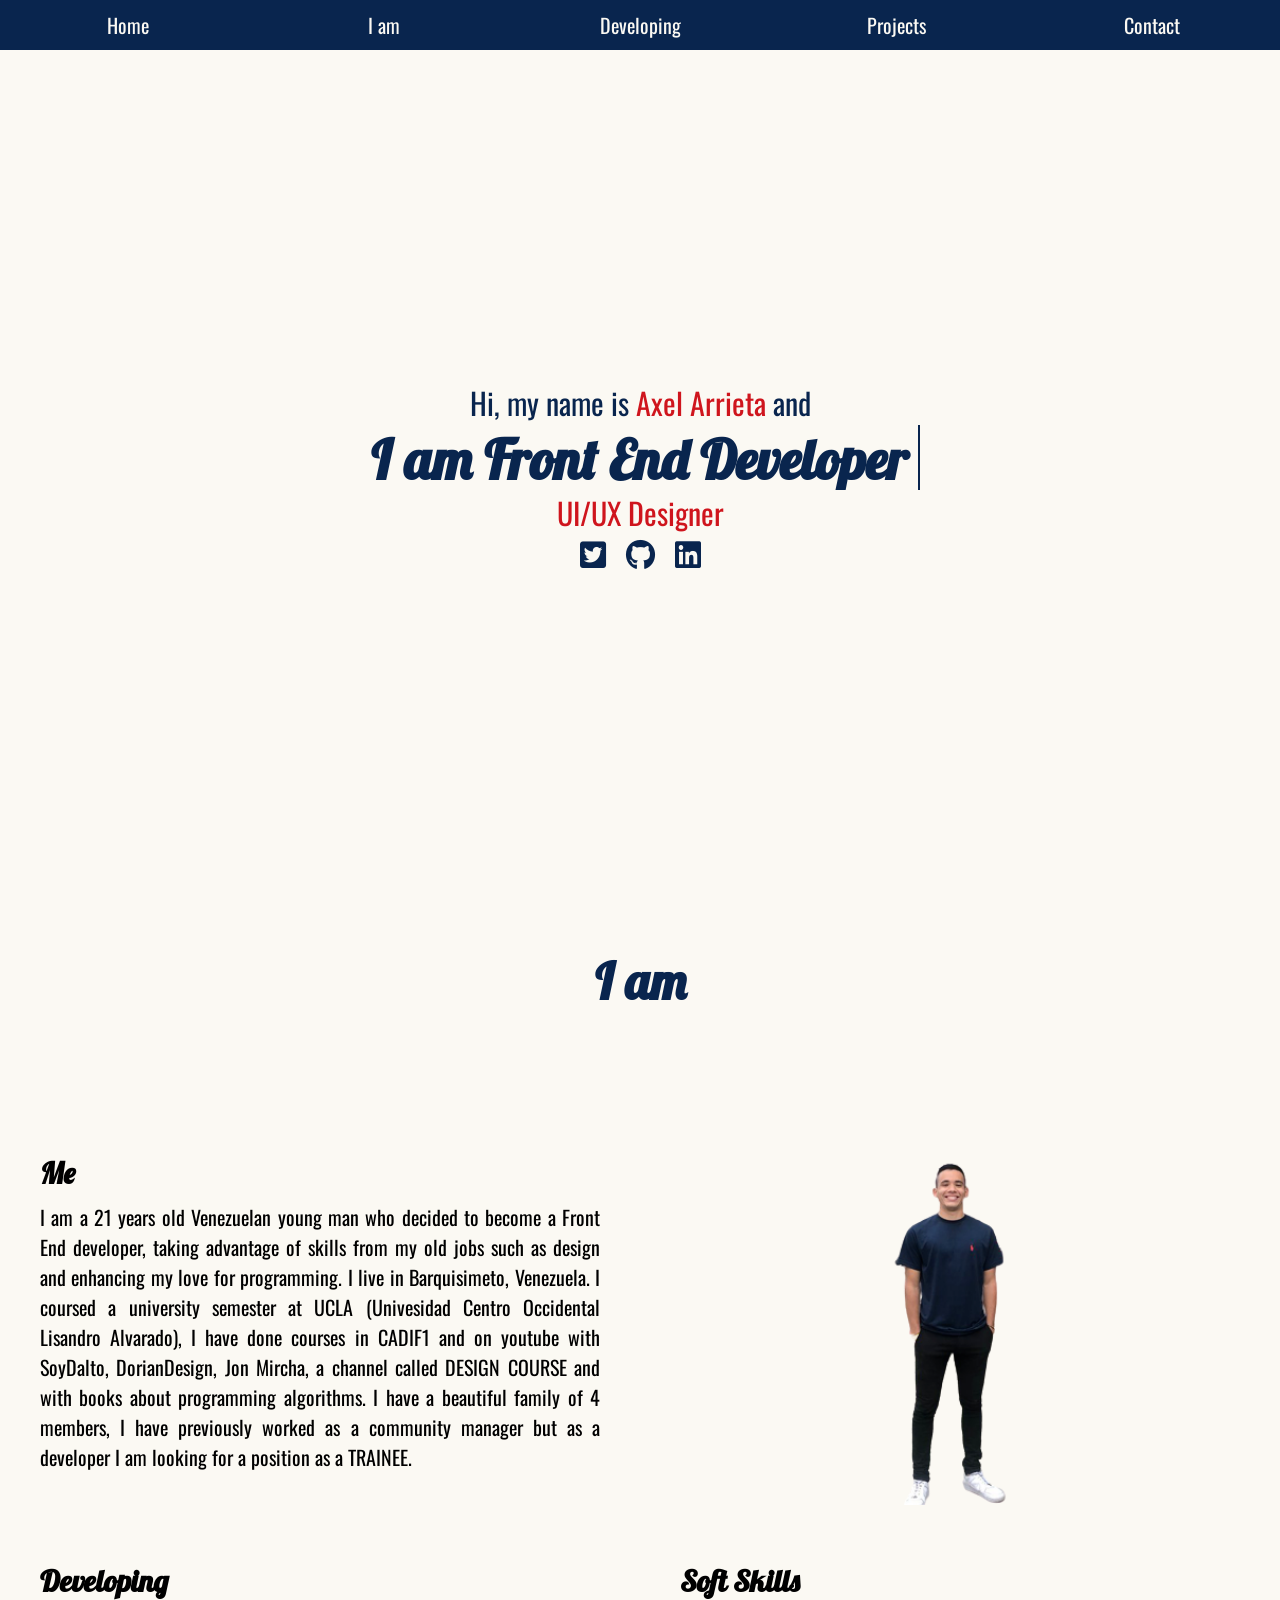
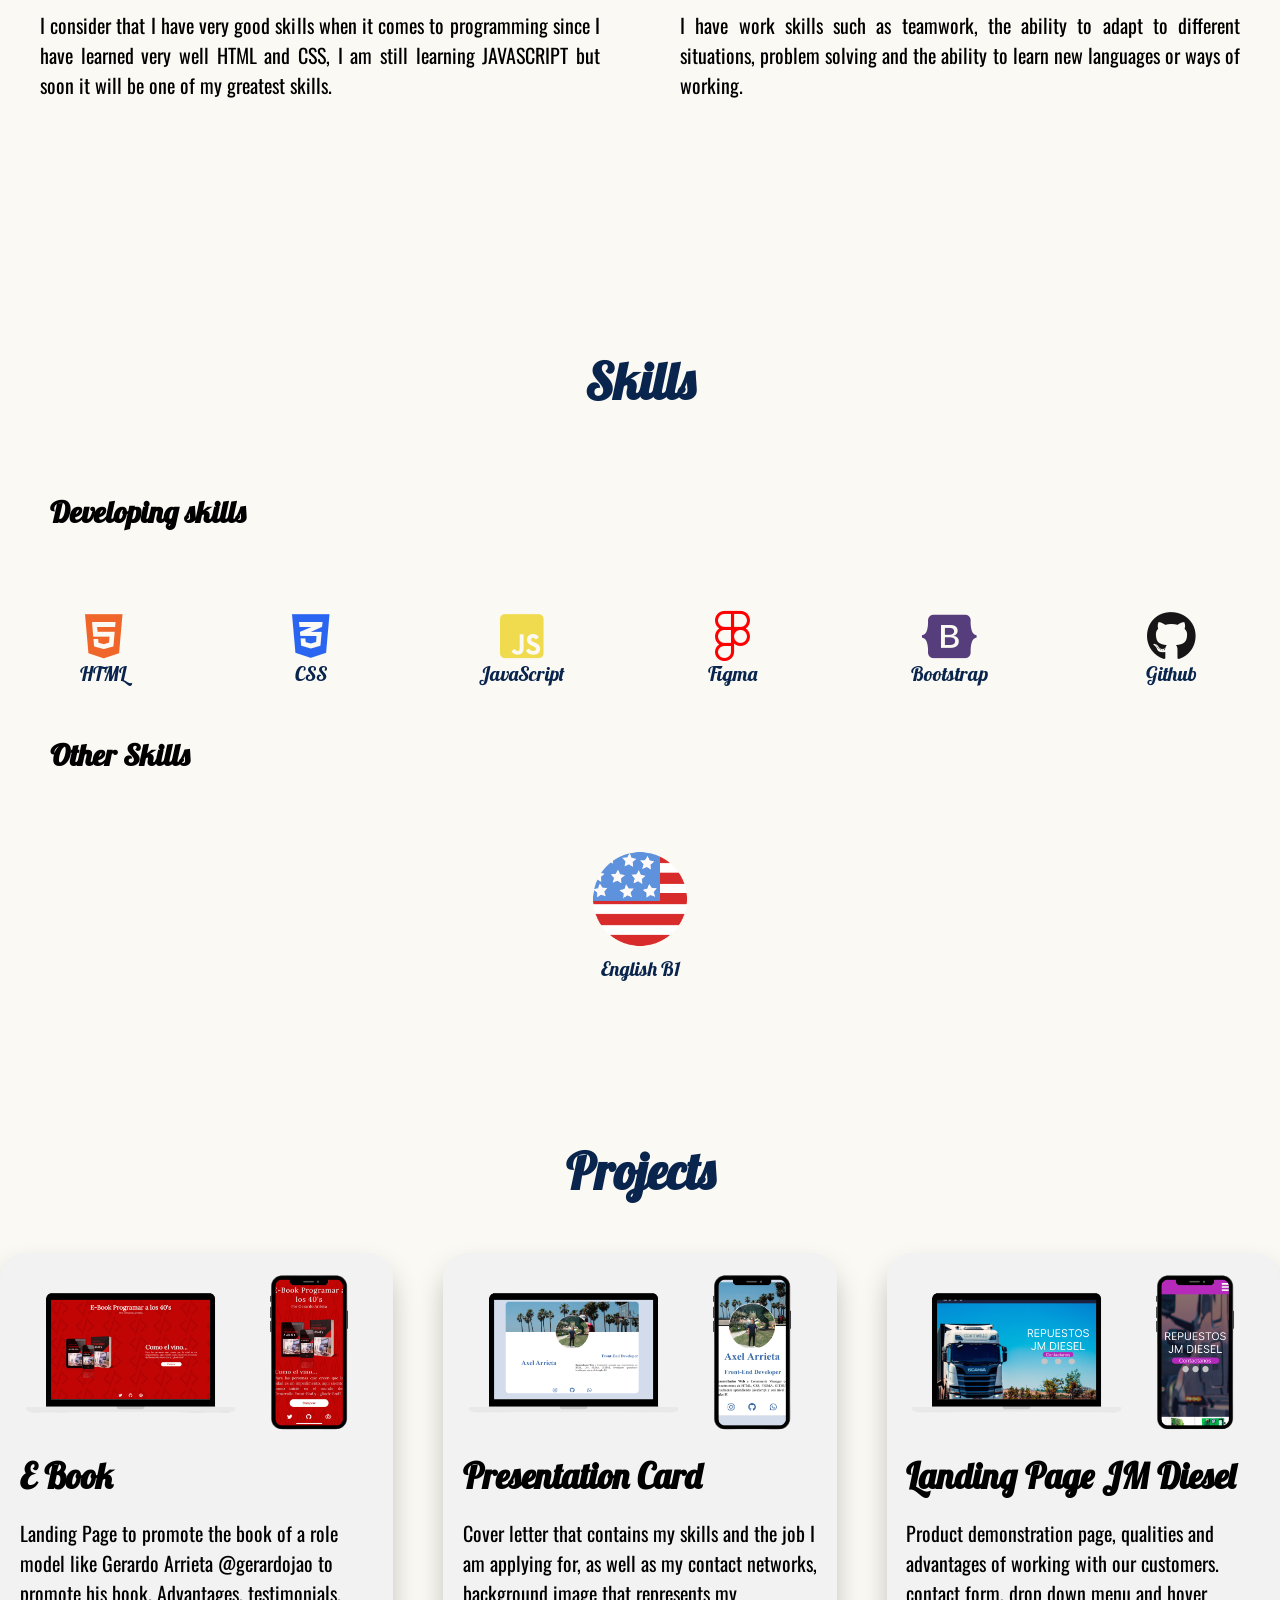
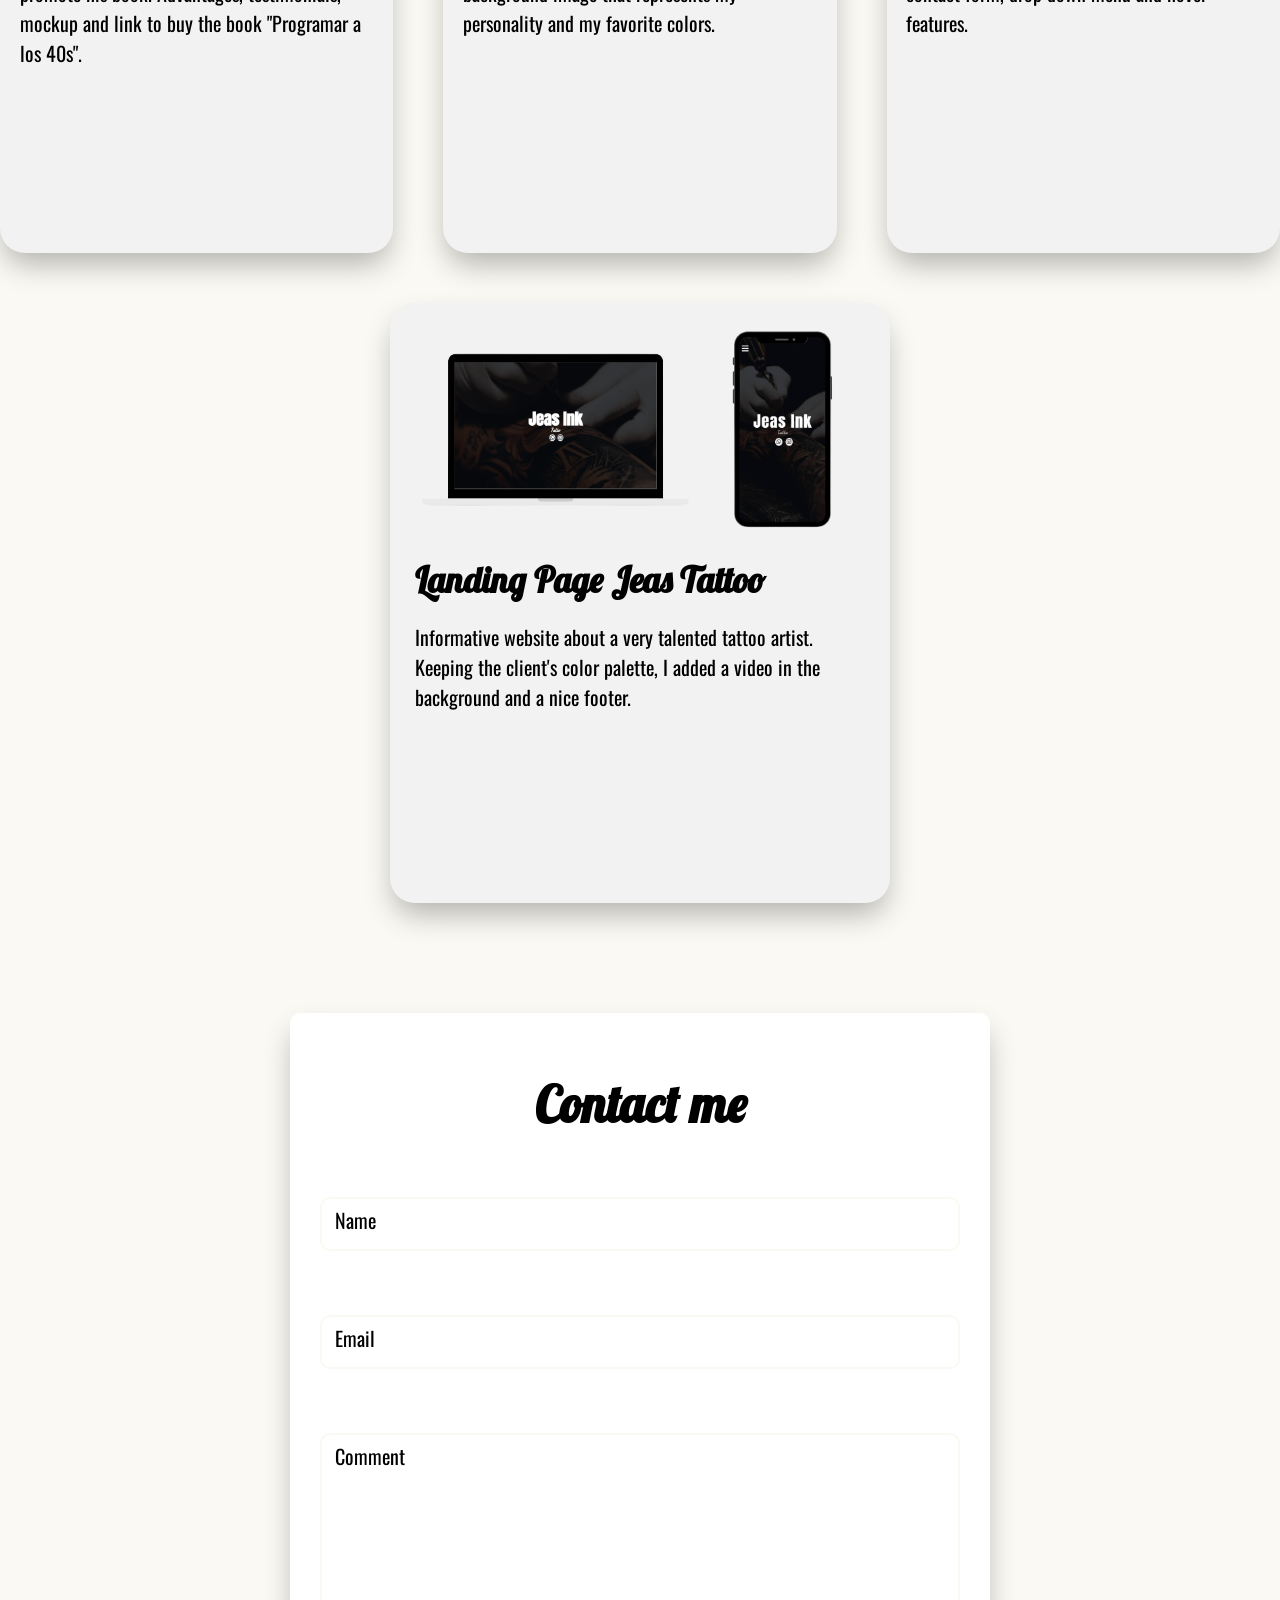
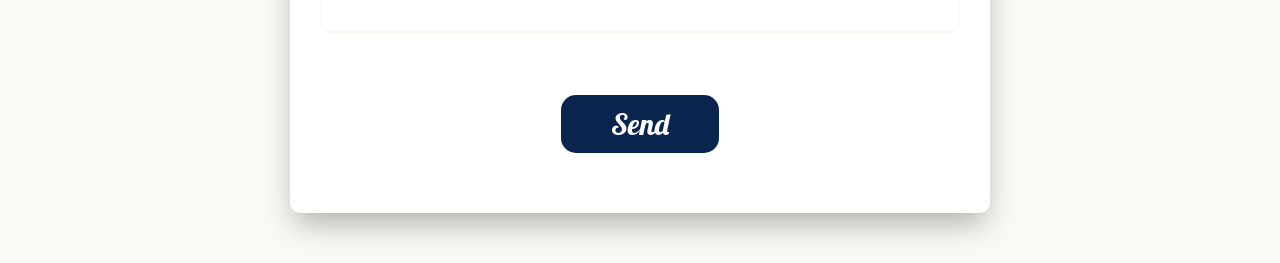
<file: index.html>
<!DOCTYPE html>
<html lang="en">
<head>
    <meta charset="UTF-8">
    <meta http-equiv="X-UA-Compatible" content="IE=edge">
    <meta name="viewport" content="width=device-width, initial-scale=1.0">
    <link rel="stylesheet" href="style.css">
    <link rel="preconnect" href="https://fonts.googleapis.com">
    <link rel="preconnect" href="https://fonts.gstatic.com" crossorigin>
    <link href="https://fonts.googleapis.com/css2?family=Oswald:wght@200&display=swap" rel="stylesheet">
    <link rel="stylesheet" href="https://cdnjs.cloudflare.com/ajax/libs/font-awesome/6.0.0/css/all.min.css" integrity="sha512-9usAa10IRO0HhonpyAIVpjrylPvoDwiPUiKdWk5t3PyolY1cOd4DSE0Ga+ri4AuTroPR5aQvXU9xC6qOPnzFeg==" crossorigin="anonymous" referrerpolicy="no-referrer" />
    <link rel="preconnect" href="https://fonts.googleapis.com">
    <link rel="preconnect" href="https://fonts.gstatic.com" crossorigin>
    <link href="https://fonts.googleapis.com/css2?family=Lobster&display=swap" rel="stylesheet">
    <title>Portfolio</title>
</head>
<body>

<div class="principalcontainer">
    
    <nav class="nav-bar">

        <input type="checkbox" id="checkbox" class="checkbox">
        <label for="checkbox" id="labelcheckbox" class="labelcheckbox">
            <i class="fa-solid fa-bars"></i>
        </label>
        
        <ul class="menu">
            <li>
                <a href="#home">Home</a>
            </li>
            <li>
                <a href="#iam">I am</a>
            </li>
            <li>
                <a href="#skills">Developing</a>
            </li>
            <li>
                <a href="#projects">Projects</a>
            </li>
            <li>
                <a href="#contact">Contact</a>
            </li>
        </ul>
    </nav>
<main>
    <section class="primeracapa capa" id="home">
        <article class="primeracapa__titlecontainer">
            <p class="pretitle">
                Hi, my name is <span>Axel Arrieta</span> and
            </p>
            <h1 class="title">
                I am Front End Developer
            </h1>
            <p class="secondtitle">
                UI/UX Designer
            </p>
            <div class="portales">
                <a href="https://twitter.com/axelfas08" target="_blank"><i class="fa-brands fa-twitter-square twitter-icon"></i></a>
                <a href="https://github.com/axelfas" target="_blank"><i class="fa-brands fa-github github-icon"></i></a>
                <a href="https://www.linkedin.com/in/axel-arrieta-553b31187/" target="_blank"><i class="fa-brands fa-linkedin linkedin-icon"></i></a>
            </div>
        </article>
    </section>
  
    <section class="segundacapa capa" id="iam">
        <h2 class="segundacapa__title">
            I am
        </h2>
        <div class="limite limite2">
            <div class="primerdiv">
                <article class="container__item">
                    <div class="container__content">
        
                        <div class="container__text">
                            <h2 class="container__title">
                                Me
                            </h2>
                            <p class="container__paragraph">
                                I am a 21 years old Venezuelan young man who decided to become a Front End developer, taking advantage of skills from my old jobs such as design and enhancing my love for programming. I live in Barquisimeto, Venezuela. I coursed a university semester at UCLA (Univesidad Centro Occidental Lisandro Alvarado), I have done courses in CADIF1 and on youtube with SoyDalto, DorianDesign, Jon Mircha, a channel called DESIGN COURSE and with books about programming algorithms. I have a beautiful family of 4 members, I have previously worked as a community manager but as a developer I am looking for a position as a TRAINEE.
                            </p>
                        </div>
                    </div>
                </article>
    
                <article class="container__item">
                    <div class="container__content">
                        <figure class="container__picture">
                            <img src="cuerpo-completo-png.png" alt="" class="container__img">
                        </figure>
                    </div>
                </article>
            
                
            </div>
    
            <div class="segundodiv">
                <article class="container__item">
                    <div class="container__content">
                        <div class="container__text">
                            <h2 class="container__title">
                                Developing
                            </h2>
                            <p class="container__paragraph">
                                I consider that I have very good skills when it comes to programming since I have learned very well HTML and CSS, I am still learning JAVASCRIPT but soon it will be one of my greatest skills.
                            </p>
                        </div>
                    </div>
                </article>
                <article class="container__item">
                    <div class="container__content">
                        <div class="container__text">
                            <h2 class="container__title">
                                Soft Skills
                            </h2>
                            <p class="container__paragraph">
                                I have work skills such as teamwork, the ability to adapt to different situations, problem solving and the ability to learn new languages or ways of working.
                            </p>
                        </div>
                    </div>
                </article>
            </div>
        </div>
    </section>


    <section class="terceracapa capa" id="skills">
       
        <div class="limite limite3">
            <h2 class="terceracapa__title">
                Skills
            </h2>
            
            <article class="dev">
                <h3>Developing skills</h3>
                <div class="iconprincipalcontainer">
                    <div class="icon-container">
                        <i class="fa-brands fa-html5"></i>
                        <p>HTML</p>
                    </div>
                    <div class="icon-container">
                        <i class="fa-brands fa-css3-alt"></i>
                        <p>CSS</p>
                    </div>
                    <div class="icon-container">
                        <i class="fa-brands fa-js-square #F0DB4F"></i>
                        <p>JavaScript</p>
                    </div>
                    <div class="icon-container">
                        <i class="fa-brands fa-figma"></i>
                        <p>Figma</p>
                    </div>
                    <div class="icon-container">
                        <i class="fa-brands fa-bootstrap"></i>
                        <p>Bootstrap</p>
                    </div>
                    <div class="icon-container">
                        <i class="fa-brands fa-github"></i>
                        <p>Github</p>
                    </div>
                </div>
            </article>
    
            <article class="otherskills">
                <h3>Other Skills</h3>
                <div class="otherskills-principalcontainer">
                    <div class="">
                        <img src="usacirculo.png" alt="img usa" class="usa-img">
                        <p>
                            English B1
                        </p>
                    </div>
                </div>
            </article>
       </div>
    
    </section>

    <section class="cuartacapa capa" id="projects">
            <h2 class="cuartacapa__title">
                Projects
            </h2>
            <article class="project__item">
               <a href="https://axelfas.github.io/ebook/" target="_blank">
                <div class="project__content">
                    <figure class="project__picture">
                        <img src="mockup-ebook.png" alt="imagen de proyecto" class="project__img">
                    </figure>
    
                    <div class="project__text">
                        <h2 class="project__title">E Book</h2>
                        <p class="project__paragraph">Landing Page to promote the book of a role model like Gerardo Arrieta @gerardojao to promote his book. Advantages, testimonials, mockup and link to buy the book "Programar a los 40s".</p>
                    </div>
                </div>
               </a>
            </article>
    
            <article class="project__item">
               <a href="https://axelfas.github.io/card/" target="_blank">
                <div class="project__content">
                    <figure class="project__picture">
                        <img src="mockup-card.png" alt="imagen de proyecto" class="project__img">
                    </figure>
    
                    <div class="project__text">
                        <h2 class="project__title">Presentation Card</h2>
                        <p class="project__paragraph">Cover letter that contains my skills and the job I am applying for, as well as my contact networks, background image that represents my personality and my favorite colors.</p>
                    </div>
                </div>
               </a>
            </article>
    
            <article class="project__item">
                <div class="project__content">
                    <figure class="project__picture">
                        <img src="mockup-repuestosjm.png" alt="imagen de proyecto" class="project__img">
                    </figure>
    
                    <div class="project__text">
                        <h2 class="project__title">Landing Page JM Diesel</h2>
                        <p class="project__paragraph">Product demonstration page, qualities and advantages of working with our customers. contact form, drop down menu and hover features.</p>
                    </div>
                </div>
            </article>

            <article class="project__item">
                <div class="project__content">
                    <figure class="project__picture">
                        <img src="mockup-jeas.png" alt="imagen de proyecto" class="project__img">
                    </figure>
    
                    <div class="project__text">
                        <h2 class="project__title">Landing Page Jeas Tattoo</h2>
                        <p class="project__paragraph">Informative website about a very talented tattoo artist. Keeping the client's color palette, I added a video in the background and a nice footer.</p>
                    </div>
                </div>
            </article>
    </section>
    

<!-- ola k ase -->

    <section class="quintacapa capa" id="contact">
        
        <form action="" class="form">
            <div class="title__container">
                <h2 class="form__title">Contact me</h2>
            </div>
            <div class="formgroup__container">
                <div class="form__group">
                    <input type="text" id="email" class="form__input" autocomplete="off" placeholder=" ">
                    <label for="email" class="form__label">Name</label>
                </div>
                <div class="form__group">
                    <input type="text" id="email" class="form__input" autocomplete="off" placeholder=" ">
                    <label for="email" class="form__label">Email</label>
                </div>
                <div class="form__group">
                    <input type="text" id="email" class="form__input textarea" autocomplete="off" placeholder=" ">
                    <label for="email" class="form__label">Comment</label>
                </div>
            </div>
            <input type="submit" value="Send" class="submit">
        </form>

    </section>


</main>

</div>


</body>
</html>
</file>
<file: style.css>
*{
    box-sizing: border-box;
    margin: 0;
    padding: 0;
}
:root {
    --fondo: #fbf9f3;
    --letraoscura: #09254e;
    --letraclara: #cf151d;
  }
html{
    font-size: 8px;
    background-color: var(--fondo);
    scroll-behavior: smooth;
}
.principalcontainer{
    /* aqui tiene que ir un max width */
    width: 100%;
}
.limite{
    width: 100%;
    max-width: 2000px;
    margin-left: auto;
    margin-right: auto;
}
label i{
    font-size: 3rem;
    padding: 10px;
    width: 100%;
    z-index: 999;
    color: white;
    background-color: var(--letraoscura);
}
.checkbox{
    display: none;
}
.nav-bar{
    width: 100%;
    display: flex;
    flex-direction: column;
    position: fixed;
    transition: 1s;
    }
ul{
    margin-left: -100%;
    list-style: none;
    display: flex;
    flex-direction: column;
    width: 100%;
    height: 300px;
    z-index: 999;
    transition: 1s;
}
.checkbox:checked ~ ul{
    margin-left: 0;
    }
ul li{
    width: 100%;
    background-color: white;
    text-align: center;
    font-size: 2rem;
    cursor: pointer;
}
ul li a{
    text-decoration: none;
    color: black;
    display: inline-block;
    width: 100%;
    padding: 25px;
    font-family: 'Oswald', sans-serif;
    cursor: pointer;
    background-color: var(--letraoscura);
    color: var(--fondo);
    border-bottom: 1px var(--fondo) solid;
    transition: 0.5s ease-in-out;
}
ul li a:hover{
    background-color: var(--fondo);
    color: var(--letraoscura);
}
.capa{
    height: fit-content;
    min-height: 100vh;
}
.primeracapa{
    display: flex;
    flex-direction: column;
    justify-content: center;
    align-items: center;
    width: 100%;
    height: fit-content;
    background-color: var(--fondo);
}

.primeracapa__titlecontainer{
    width: 95%;
    min-height: 100vh;
    height: fit-content;
    display: flex;
    flex-direction: column;
    justify-content: center;
    align-items: center;
    max-width: 800px;
    padding-top: 50px;
}
.pretitle{
    color: var(--letraoscura);
    font-size: 3rem;
    font-family: 'Oswald', sans-serif;
}
.pretitle span{
    font-family: 'Oswald', sans-serif;
    font-size: 3rem;
    color: var(--letraclara);
}
.title{
    color: var(--letraoscura);
    font-size: 4.5rem;
    text-align: center;
    line-height: 6rem;
    font-family: 'Lobster', cursive;
    font-weight: bolder;
}
.title{
    white-space: nowrap;
    border-right: 2px solid;
    width: 100%;
    margin-left: auto;
    margin-right: auto;
    padding-top: 5px;
    animation: typing 4s steps(20), blink .5s infinite ;
    overflow: hidden;
}
@keyframes typing {
    from { width: 0 }
}
@keyframes blink{
    50% {border-color: transparent;}
}
.secondtitle{
    font-family: 'Oswald', sans-serif;
    color: var(--letraclara);
    font-size: 3rem;
}
.portales{
    padding-top: 5px;
    width: 100%;
    display: flex;
    height: fit-content;
    align-items: center;
    justify-content: center;
}
.portales i{
    font-size: 3rem;
    padding-left: 10px;
    padding-right: 10px;
    color: var(--letraoscura);
    transition: 0.5s ease-in;
}
.portales i:hover{
    transform: scale(1.4);
}
.twitter-icon:hover{
    color: #00acee;
}
.github-icon:hover{
    color: #171515;
}
.linkedin-icon:hover{
    color: #0072b1;
}
.segundacapa{
    width: 100%;
    display: flex;
    align-items: center;
    justify-content: space-evenly;
    flex-wrap: wrap;
    background-color: var(--fondo);
}
.segundacapa__title{
    width: 100%;
    color: var(--letraoscura);
    font-size: 5rem;
    text-align: center;
    font-family: 'Lobster', cursive;
}
.primerdiv , .segundodiv{
    width: 100%;
    max-width: 1500px;
    margin: auto;
    display: flex;
    flex-wrap: wrap;
}
.container__item{
   padding-bottom: 15px;
   flex-basis: 360px;
   max-width: 600px;
   margin: auto;
   flex-grow: 1;
}
.container__content{
   width: 100%;
   margin: 0 auto;
   padding: 20px;
}
.container__picture{
   width: 250px;
   margin: 0 auto;
}
.container__picture img{
   width: 100%;
   height: auto;
}
.container__title{
   margin-bottom: 10px;
   color: black;
   font-size: 3rem;
   font-family: 'Lobster', cursive;
}
.container__paragraph{
   font-size: 2rem;
   padding-bottom: 15px;
   text-align: justify;
   font-family: 'Oswald', sans-serif;
}
.terceracapa{
    background-color: var(--fondo);
    width: 100%;
    min-height: 100vh;
    height: fit-content;
    display: flex;
    align-items: center;
}
.terceracapa h2{
    width: 100%;
    padding: 30px 0px 30px 0px;
    font-size: 5rem;
    color: var(--letraoscura);
    text-align: center;
    font-family: 'Lobster', cursive;
}
.limite3{
    max-width: 1500px;
}
.terceracapa article{
    width: 100%;
    color: var(--letraoscura);
    height: fit-content;
}
.terceracapa article h3{
    font-size: 3rem;
    color: black;
    padding: 5rem;
    font-family: 'Lobster', cursive;
}
.terceracapa article .iconprincipalcontainer{
    width: 100%;
    display: flex;
    flex-wrap: wrap;
    flex-direction: row;
    justify-content: space-around;
    align-items: center;
}
.terceracapa article div i{
    font-size: 5rem;
    padding: 30px 50px 0px 50px;
}
.fa-js-square {
    color: #F0DB4F;
}
.fa-html5{
    color: #f06529;
}
.fa-css3-alt{
    color: #2965f1;
}
.fa-figma{
    color: red ;
}
.fa-bootstrap{
    color: #563d7c;
}
.fa-github{
    color:  #171515;
}
.terceracapa article .iconprincipalcontainer p{
    font-size: 2rem;
    width: 100%;
    font-family: 'Lobster', cursive;
    text-align: center;
}
.terceracapa article .otherskills-principalcontainer{
    display: flex;
    width: 100%;
    height: fit-content;
    justify-content: center;
    align-items: center;
}
.terceracapa article img{
    width: 150px;
    height: auto;
    padding: 20px 20px 0px 20px;
}
.terceracapa article p{
    width: 100%;
    font-size: 2rem;
    text-align: center;
    font-family: 'Lobster', cursive;
    color: var(--letraoscura);
}

.cuartacapa{
    width: 95%;
    margin: 0 auto;
    width: 100%;
    max-width: 1500px;
    min-height: 100vh;
    padding-bottom: 60px;
    height: fit-content;
    display: flex;
    align-items: flex-start;
    justify-content: space-evenly;
    gap: 5em;
    flex-wrap: wrap;
}
.cuartacapa__title{
    width: 100%;
    padding-top: 40px;
    font-size: 5rem;
    color: var(--letraoscura);
    text-align: center;
    font-family: 'Lobster', cursive;
}
.project__item{
    background: #f2f2f2;
    padding-bottom: 30px;
    flex-basis: 350px;
    max-width: 500px;
    flex-grow: 1;
    min-height: 600px;
    max-height: 800px;
    height: fit-content;
    border-radius: 25px;
    box-shadow: 0 15px 30px -5px rgb(0 0 0 / 30%);
}
.project__item a{
    text-decoration: none;
    color: black;
}
.project__content{
    width: 90%;
    margin: 0 auto;
}
.project__picture{
    width: 100%;
}
.project__img{
    width: 100%;
}
.project__title{
    margin-bottom: 20px;
    font-size: 3.5rem;
    font-family: 'Lobster', cursive;
}
.project__paragraph{
    font-size: 2rem;
    font-family: 'Oswald', sans-serif;
}
.quintacapa{
    width: 100%;
    height: fit-content;
    min-height: 100vh;
    background-color: var(--fondo);
    display: flex;
}
.quintacapa form{
    background-color: white;
    color: black;
    margin: auto;
    width: 100%;
    max-width: 700px;
    height: 600px;
    padding: 45px 30px;
    border-radius: 10px;
    box-shadow: 0 15px 30px -5px rgb(0 0 0 / 30%);
    display: flex;
    flex-direction: column;
    justify-content: space-around;
    align-items: center;
    font-size: 1.2rem;
}
.title__container{
    width: 100%;
    height: fit-content;
}
.title__container h2 , .title__container p{
    width: 100%;
    text-align: center;
}
.title__container h2{
    font-size: 5rem;
    font-family: 'Lobster', cursive;
}
.formgroup__container{
    width: 100%;
    height: 400px;
    justify-content: space-around;
    display: flex;
    align-items: center;
    flex-direction: column;
}

.form__group{
    position: relative;
    width: 100%;
}
.form__input{
    top: 0;
    left: 0;
    width: 100%;
    height: 20px;
    border: 2px solid var(--fondo);
    border-radius: 10px;
    font-family: inherit;
    font-size: 2rem;
    color: black;
    outline: none;
    padding: 25px;
    background: none;
    font-family: 'Oswald', sans-serif;
}
.textarea{
    height: 200px;
    display: flex;
}
.form__input:hover {
    border-color: var(--letraclara);
}
.form__input:focus {
    border-color: var(--letraoscura);
}
  
.form__label {
    position: absolute;
    left: 1rem;
    font-family: 'Oswald', sans-serif;
    top: 0.8rem;
    padding: 0 0.5rem;
    color: white;
    cursor: text;
    transition: top 200ms ease-in, left 200ms ease-in, font-size 200ms ease-in;
    color: black;
    background-color: white;
    font-size: 2rem;
    }
  
.form__input:focus ~ .form__label,
.form__input:not(:placeholder-shown).form__input:not(:focus) ~ .form__label {
    top: -20px;
    font-size: 1.5rem;
    left: 0.8rem;
  }
.submit{
    padding: 10px 50px 10px 50px;
    font-size: 3rem;
    background-color: var(--letraoscura);
    border: none;
    color: white;
    border-radius: 15px;
    transition: 0.3s;
    cursor: pointer;
    font-family: 'Lobster', cursive;
}
.submit:hover{
    background-color: white;
    color: var(--letraoscura);
    border: var(--letraoscura) 1px solid;
}
@media only screen and (min-width : 992px) {
    html{
        font-size: 10px;
    }
    .title{
        font-size: 5.5rem;
        line-height: 6rem;
        width: 70%;
    }
    .nav-bar{
        flex-direction: row;
    }
    ul{
        margin-left: 0;
        flex-direction: row;
        height: fit-content;
    }
    #labelcheckbox{
        display: none;
    }
    ul li a{
        padding: 10px;
    }
    .quintacapa form{
        height: 800px;
    }
    .formgroup__container{
        height: 500px;
    }
}
</file>
